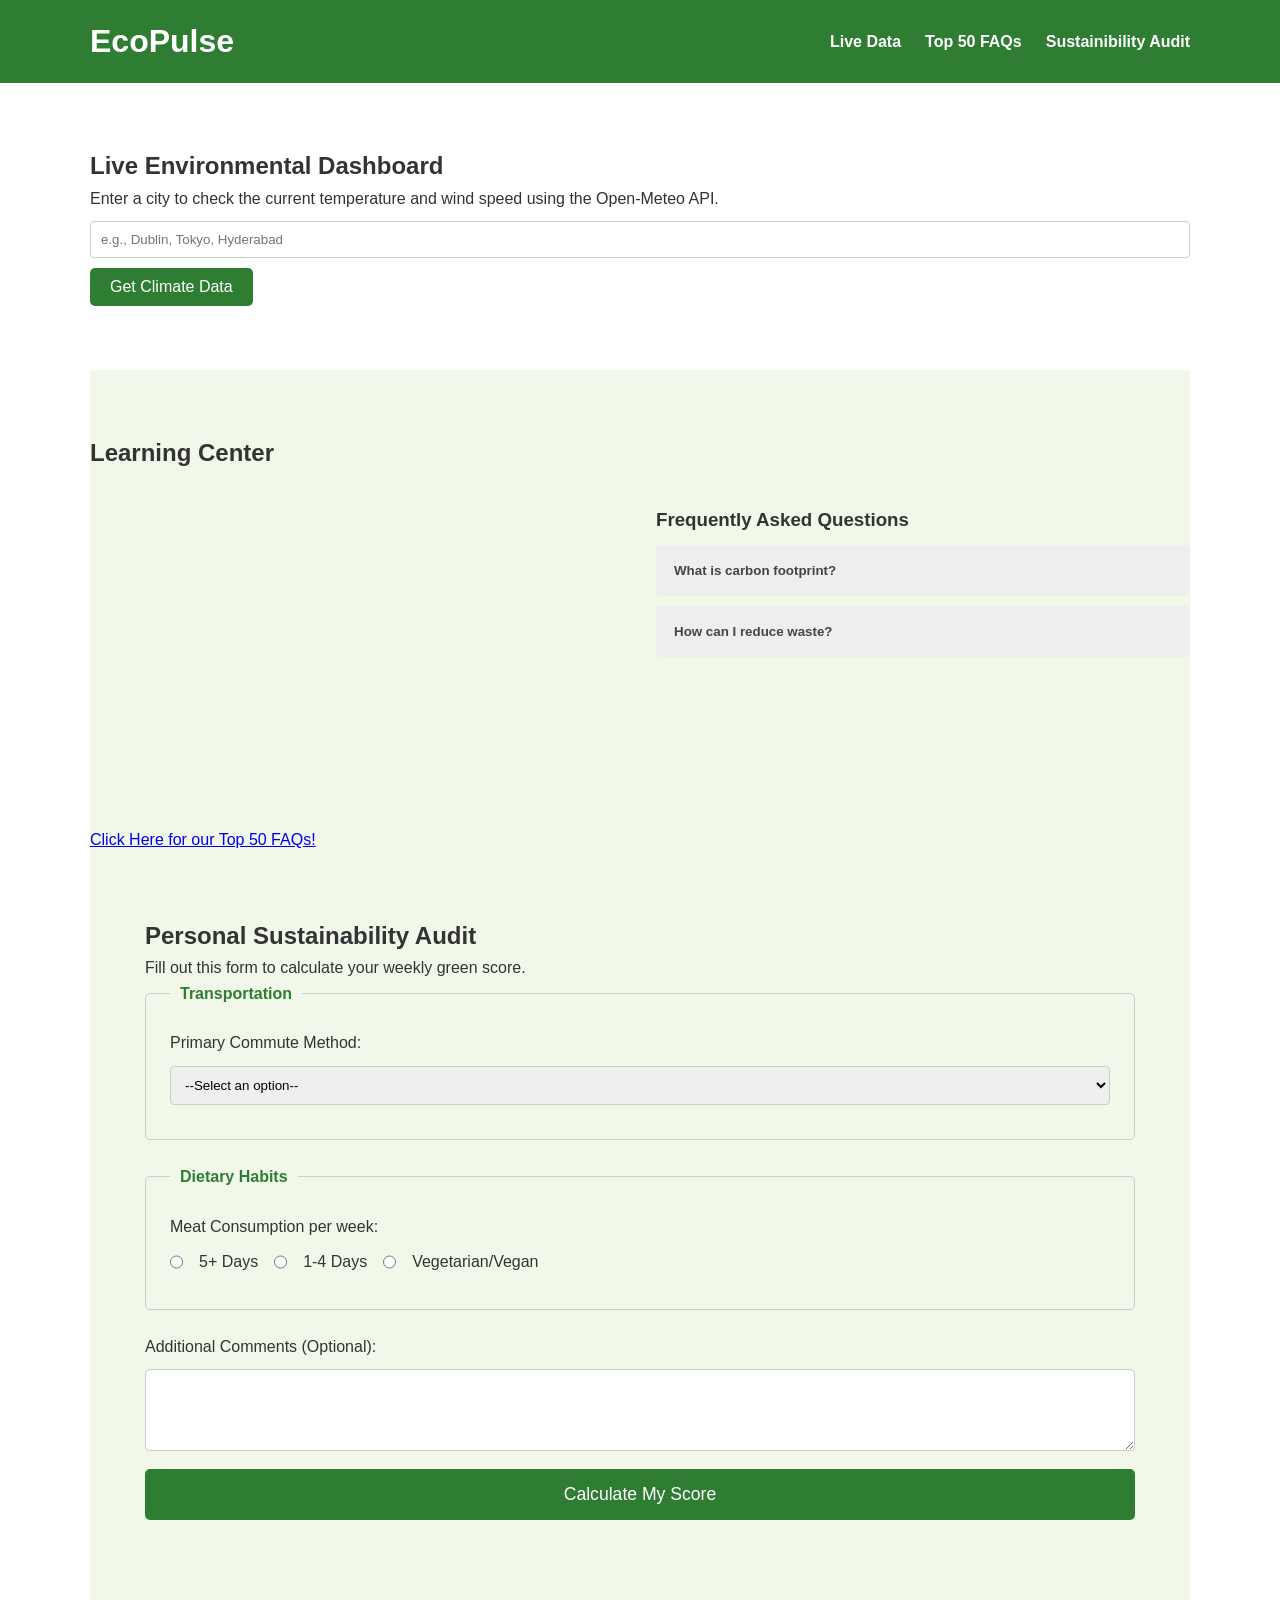
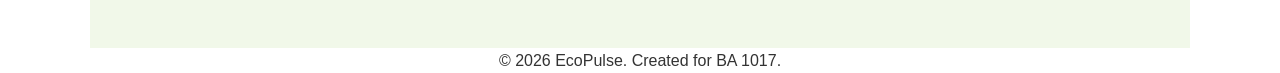
<file: index.html>
<!DOCTYPE html>
<html lang="en">
<head>
    <meta charset="UTF-8">
    <meta name="viewport" content="width=device-width, initial-scale=1.0">
    <meta name="description" content="EcoPulse is your interactive hub for tracking live environmental data and calculating your personal sustainability score.">
    <meta name="keywords" content="climate, sustainability, eco, environment">
    <title>EcoPulse | Sustainable Living & Live Climate Data</title>
    <link rel="stylesheet" href="style.css">
</head>
<body>

    <header class="main-header">
        <div class="container nav-flex">
            <h1>EcoPulse</h1>
            <nav>
                <ul class="nav-links">
                    <li><a href="#dashboard">Live Data</a></li>
                    <li><a href="Page2.html">Top 50 FAQs</a></li>
                    <li><a href="#audit">Sustainibility Audit</a></li>

                </ul>
            </nav>
        </div>
    </header>

    <main>
        <section id="dashboard" class="container section-padding">
            <h2>Live Environmental Dashboard</h2>
            <p>Enter a city to check the current temperature and wind speed using the Open-Meteo API.</p>
            
            <div class="api-widget">
                <input type="text" id="cityInput" placeholder="e.g., Dublin, Tokyo, Hyderabad">
                <button id="fetchDataBtn" class="btn">Get Climate Data</button>
                
                <div id="apiResults" class="results-box hidden"></div>
            </div>
        </section>

        <section id="learn" class="container section-padding bg-light">
            <h2>Learning Center</h2>
            
            <div class="grid-2-col">
                <div class="video-container">
                    <iframe width="100%" height="315" 
                    src="https://www.youtube.com/embed/myZAvqqp9Jc" 
                    title="Climate Change Explained" frameborder="0" allow="accelerometer; autoplay; clipboard-write; encrypted-media; gyroscope; picture-in-picture" allowfullscreen></iframe>

                </div>
                
                <div class="accordion-container">
                    <h3>Frequently Asked Questions</h3>
                    <button class="accordion">What is carbon footprint?</button>
                    <div class="panel">
                        <p>It is the total amount of greenhouse gases generated by our actions.</p>
                    </div>

                    <button class="accordion">How can I reduce waste?</button>
                    <div class="panel">
                        <p>Start by following the 3 Rs: Reduce, Reuse, and Recycle. Composting is also a great step.</p>
                    </div>
                </div>
            </div>
                      <a href="Page2.html">Click Here for our Top 50 FAQs!</a> 
<section id="audit" class="container section-padding">
            <h2>Personal Sustainability Audit</h2>
            <p>Fill out this form to calculate your weekly green score.</p>

            <form id="ecoForm" class="complex-form">
                <fieldset>
                    <legend>Transportation</legend>
                    <label for="commute">Primary Commute Method:</label>
                    <select id="commute" name="commute" required>
                        <option value="">--Select an option--</option>
                        <option value="walk">Walk / Bike</option>
                        <option value="transit">Public Transit</option>
                        <option value="car">Personal Car</option>
                    </select>
                </fieldset>

                <fieldset>
                    <legend>Dietary Habits</legend>
                    <label>Meat Consumption per week:</label>
                    <div class="radio-group">
                        <input type="radio" id="meat-high" name="meat" value="high" required>
                        <label for="meat-high">5+ Days</label>
                        
                        <input type="radio" id="meat-low" name="meat" value="low">
                        <label for="meat-low">1-4 Days</label>
                        
                        <input type="radio" id="meat-none" name="meat" value="none">
                        <label for="meat-none">Vegetarian/Vegan</label>
                    </div>
                </fieldset>

                <label for="feedback">Additional Comments (Optional):</label>
                <textarea id="feedback" rows="4"></textarea>

                <button type="submit" class="btn btn-large">Calculate My Score</button>
            </form>

            <div id="formFeedback" class="results-box hidden mt-2"></div>
        </section>

        </div>
</main>
        </section>
    </main>

    <footer>
        <div class="container text-center">
            <p>&copy; 2026 EcoPulse. Created for BA 1017.</p>
        </div>
    </footer>

    <script src="script.js" defer></script>
</body>
</html>
</file>
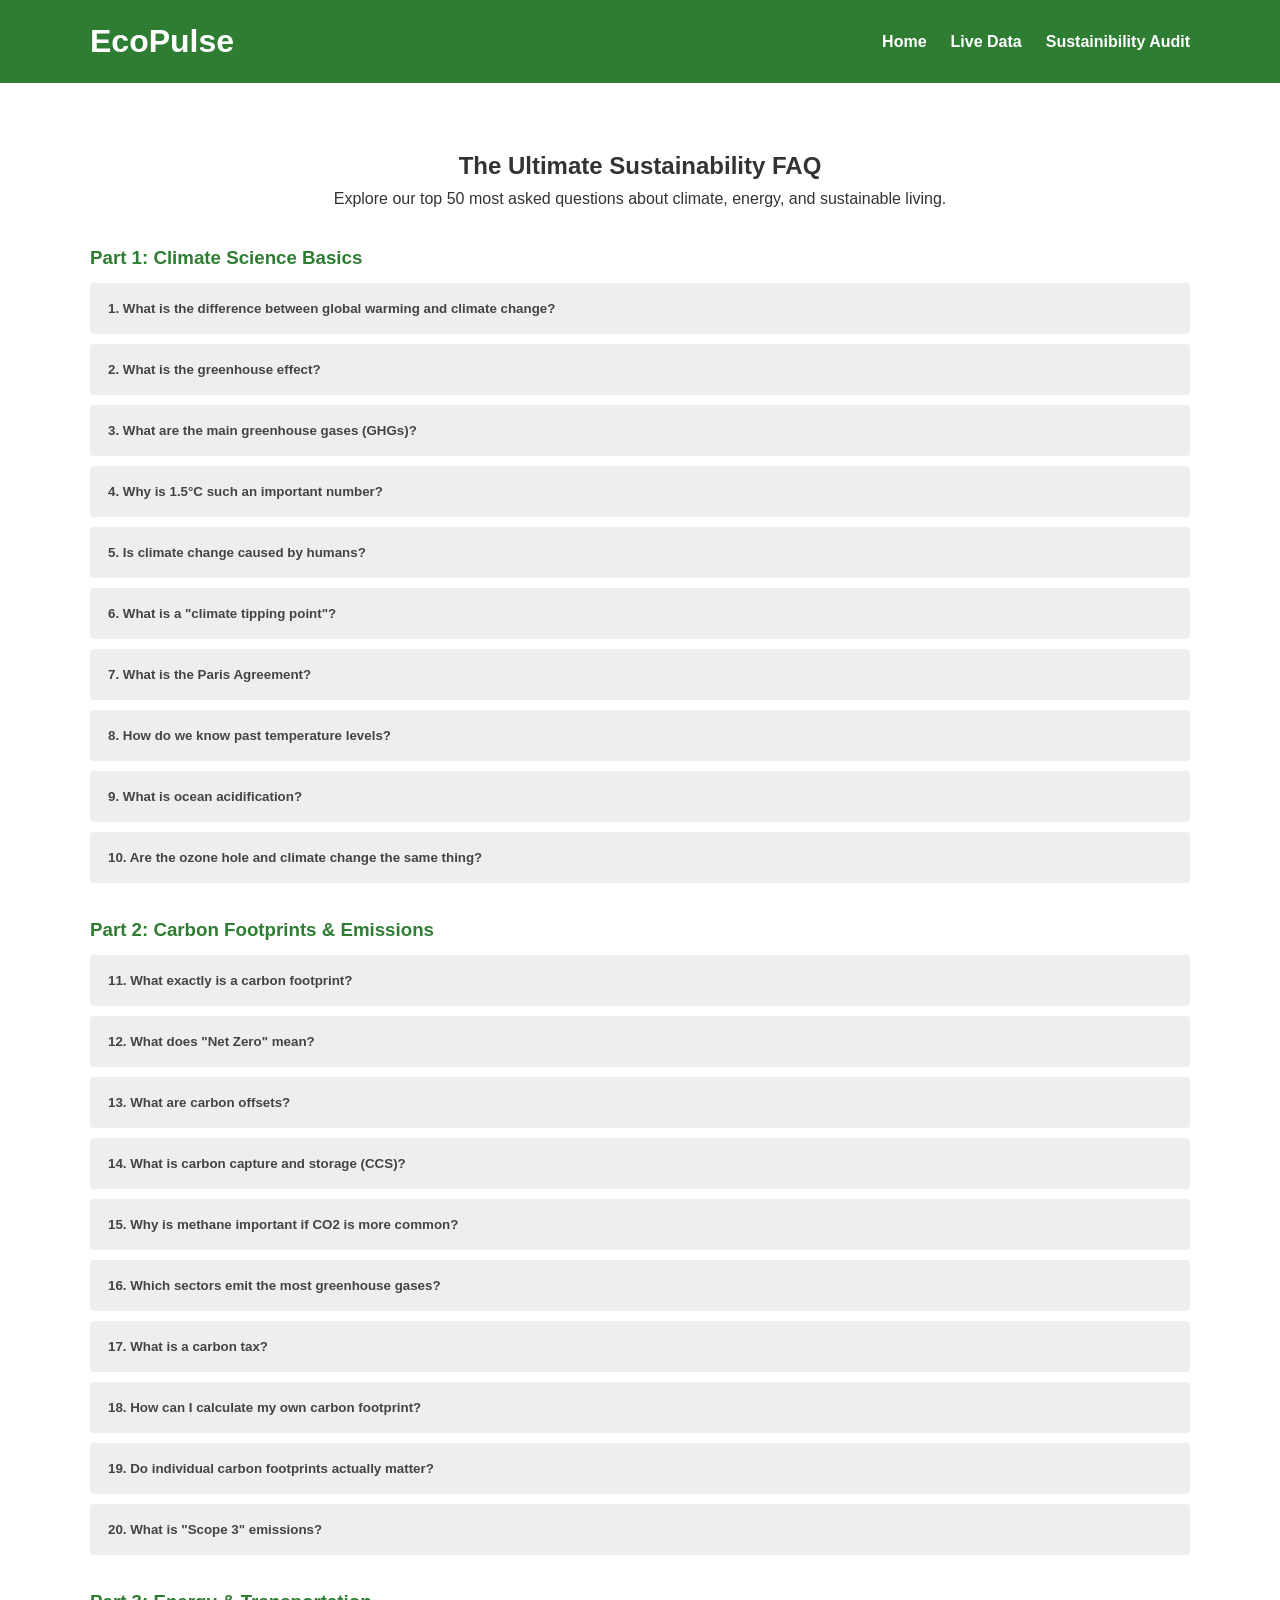
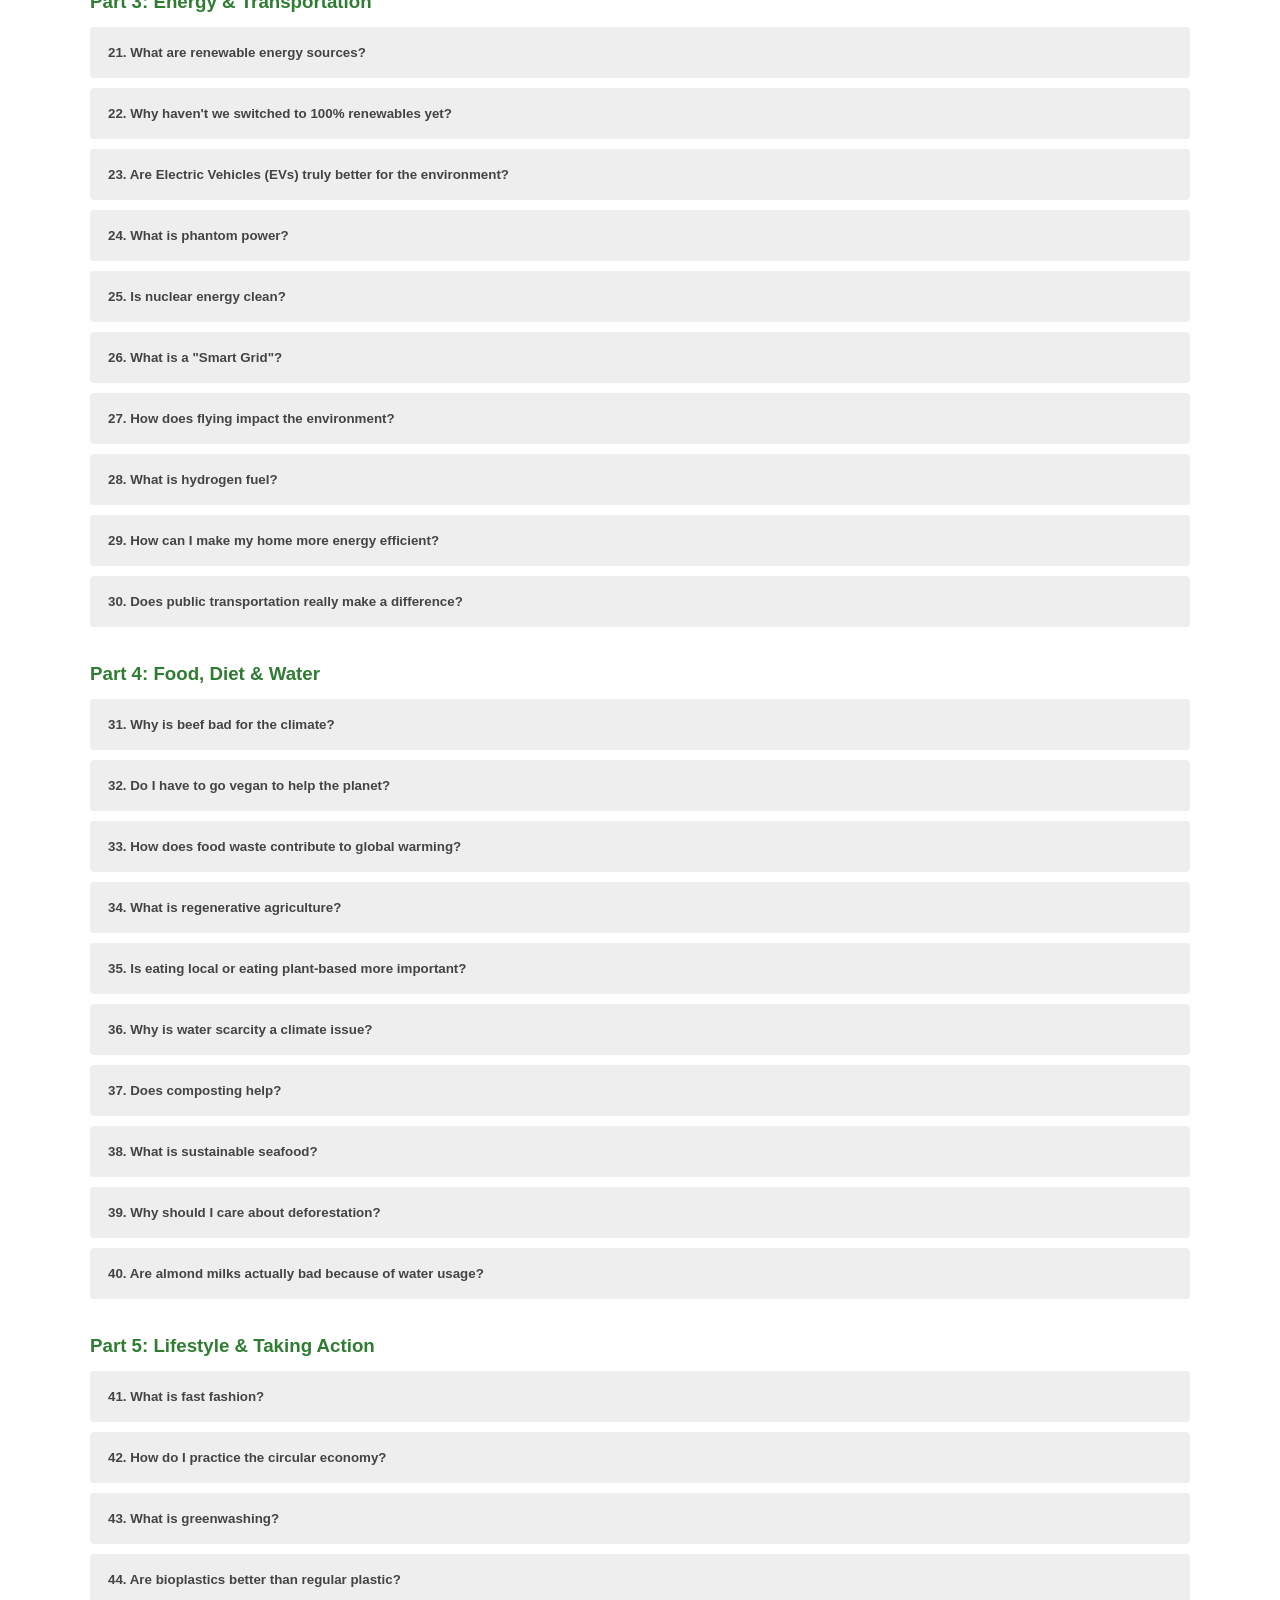
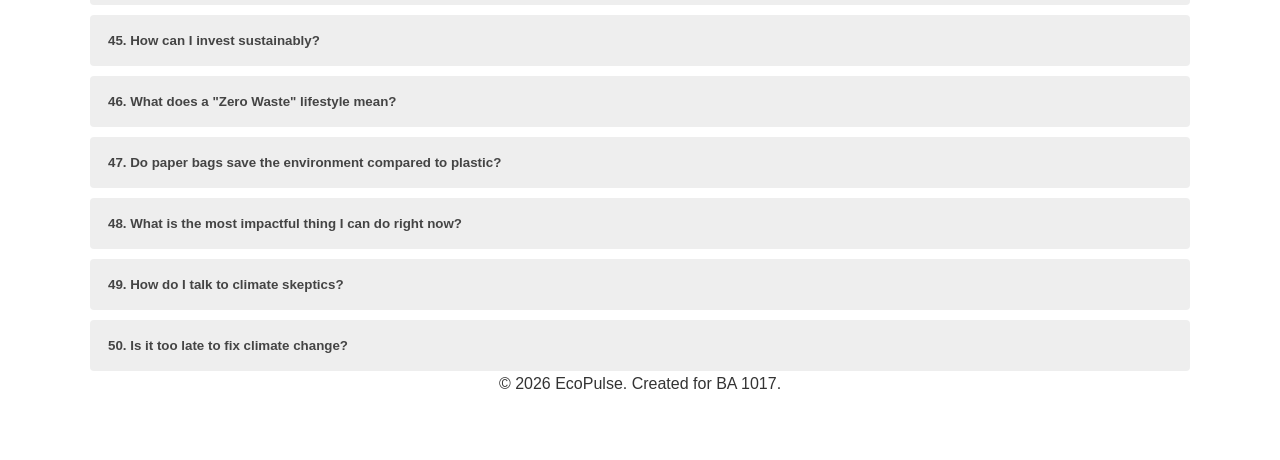
<file: Page2.html>
<!DOCTYPE html>
<html lang="en">
<head>
    <meta charset="UTF-8">
    <meta name="viewport" content="width=device-width, initial-scale=1.0">
    <meta name="description" content="Find answers to the top 50 most frequently asked questions about climate change, sustainability, carbon footprints, and eco-friendly living.">
    <meta name="keywords" content="climate, sustainability, eco, environment, FAQ, Learn, Answers">
    <title>Top 50 Sustainability FAQs | EcoPulse</title>
    <link rel="stylesheet" href="style.css">
</head>
<body>

    <header class="main-header">
        <div class="container nav-flex">
            <h1>EcoPulse</h1>
            <nav>
                <ul class="nav-links">
                    <li><a href="index.html">Home</a></li>
                    <li><a href="index.html#dashboard">Live Data</a></li>
                    <li><a href="Index.html#audit">Sustainibility Audit</a></li>
                </ul>
            </nav>
        </div>
    </header>

    <main class="container section-padding">
        <div class="text-center">
            <h2>The Ultimate Sustainability FAQ</h2>
            <p>Explore our top 50 most asked questions about climate, energy, and sustainable living.</p>
        </div>

        <div class="accordion-container mt-2">
            
            <h3 style="margin-top: 2rem; color: var(--primary-color);">Part 1: Climate Science Basics</h3>
            
            <button class="accordion">1. What is the difference between global warming and climate change?</button>
            <div class="panel"><p>Global warming refers specifically to the long-term heating of Earth's surface, while climate change includes warming as well as broader changes like extreme weather and rising sea levels.</p></div>

            <button class="accordion">2. What is the greenhouse effect?</button>
            <div class="panel"><p>It's a natural process where certain gases in Earth's atmosphere trap heat from the sun, keeping the planet warm enough to sustain life.</p></div>

            <button class="accordion">3. What are the main greenhouse gases (GHGs)?</button>
            <div class="panel"><p>The primary ones are Carbon Dioxide (CO2), Methane (CH4), Nitrous Oxide (N2O), and water vapor.</p></div>

            <button class="accordion">4. Why is 1.5°C such an important number?</button>
            <div class="panel"><p>The UN Paris Agreement aims to limit global warming to 1.5°C above pre-industrial levels to prevent the most catastrophic environmental impacts.</p></div>

            <button class="accordion">5. Is climate change caused by humans?</button>
            <div class="panel"><p>Yes, the overwhelming scientific consensus is that human activities, particularly burning fossil fuels, are the primary drivers of recent climate change.</p></div>

            <button class="accordion">6. What is a "climate tipping point"?</button>
            <div class="panel"><p>A critical threshold that, when crossed, leads to large and often irreversible changes in the climate system (like the melting of the Greenland ice sheet).</p></div>

            <button class="accordion">7. What is the Paris Agreement?</button>
            <div class="panel"><p>A legally binding international treaty on climate change adopted by 196 parties in 2015 to limit global warming.</p></div>

            <button class="accordion">8. How do we know past temperature levels?</button>
            <div class="panel"><p>Scientists study "proxy data" like ice cores, tree rings, and ocean sediments to reconstruct historical climates.</p></div>

            <button class="accordion">9. What is ocean acidification?</button>
            <div class="panel"><p>As the ocean absorbs excess CO2 from the atmosphere, its chemistry changes, becoming more acidic, which harms marine life like coral reefs.</p></div>

            <button class="accordion">10. Are the ozone hole and climate change the same thing?</button>
            <div class="panel"><p>No. The ozone hole is caused by specific chemicals (CFCs) destroying the protective ozone layer, while climate change is driven by greenhouse gases trapping heat.</p></div>

            <h3 style="margin-top: 2rem; color: var(--primary-color);">Part 2: Carbon Footprints & Emissions</h3>

            <button class="accordion">11. What exactly is a carbon footprint?</button>
            <div class="panel"><p>It is the total amount of greenhouse gases generated by our actions, usually expressed in equivalent tons of carbon dioxide (CO2e).</p></div>

            <button class="accordion">12. What does "Net Zero" mean?</button>
            <div class="panel"><p>Net zero means balancing the amount of greenhouse gas produced with the amount removed from the atmosphere.</p></div>

            <button class="accordion">13. What are carbon offsets?</button>
            <div class="panel"><p>An action intended to compensate for the emission of greenhouse gases, like planting trees or funding renewable energy projects.</p></div>

            <button class="accordion">14. What is carbon capture and storage (CCS)?</button>
            <div class="panel"><p>A technology that captures carbon dioxide emissions produced from the use of fossil fuels and stores it deep underground.</p></div>

            <button class="accordion">15. Why is methane important if CO2 is more common?</button>
            <div class="panel"><p>Methane is roughly 25 to 80 times more potent at trapping heat in the atmosphere than CO2 over a 20-year period.</p></div>

            <button class="accordion">16. Which sectors emit the most greenhouse gases?</button>
            <div class="panel"><p>Electricity/heat production, agriculture/forestry, industry, and transportation are the largest global emitters.</p></div>

            <button class="accordion">17. What is a carbon tax?</button>
            <div class="panel"><p>A fee imposed by a government on any company that burns fossil fuels, designed to incentivize lower emissions.</p></div>

            <button class="accordion">18. How can I calculate my own carbon footprint?</button>
            <div class="panel"><p>You can use our Eco-Audit tool on the homepage, or use online calculators provided by the EPA or WWF.</p></div>

            <button class="accordion">19. Do individual carbon footprints actually matter?</button>
            <div class="panel"><p>Yes. While massive corporations emit the most, consumer demand drives corporate behavior. Collective individual action forces systemic change.</p></div>

            <button class="accordion">20. What is "Scope 3" emissions?</button>
            <div class="panel"><p>These are indirect emissions that occur in a company's value chain (e.g., the emissions from consumers using a product, or the transportation of materials).</p></div>

            <h3 style="margin-top: 2rem; color: var(--primary-color);">Part 3: Energy & Transportation</h3>

            <button class="accordion">21. What are renewable energy sources?</button>
            <div class="panel"><p>Energy derived from natural sources that are replenished at a higher rate than they are consumed, like sunlight, wind, and water.</p></div>

            <button class="accordion">22. Why haven't we switched to 100% renewables yet?</button>
            <div class="panel"><p>Challenges include upgrading power grids, improving battery storage for when the sun isn't shining or wind isn't blowing, and political/economic hurdles.</p></div>

            <button class="accordion">23. Are Electric Vehicles (EVs) truly better for the environment?</button>
            <div class="panel"><p>Yes. Even when accounting for battery manufacturing, EVs produce significantly lower lifetime emissions compared to gas-powered cars.</p></div>

            <button class="accordion">24. What is phantom power?</button>
            <div class="panel"><p>The energy drained by electronic devices when they are plugged in but turned off (like TVs and chargers).</p></div>

            <button class="accordion">25. Is nuclear energy clean?</button>
            <div class="panel"><p>Nuclear energy produces zero carbon emissions during operation, making it a critical tool for fighting climate change, though managing radioactive waste remains a challenge.</p></div>

            <button class="accordion">26. What is a "Smart Grid"?</button>
            <div class="panel"><p>An electricity network that uses digital technology to monitor and manage the transport of electricity from all generation sources to meet varying electricity demands.</p></div>

            <button class="accordion">27. How does flying impact the environment?</button>
            <div class="panel"><p>Aviation contributes about 2.5% of global CO2 emissions. Short flights are particularly inefficient per passenger mile.</p></div>

            <button class="accordion">28. What is hydrogen fuel?</button>
            <div class="panel"><p>A zero-emission fuel burned with oxygen. It can be used in fuel cells or internal combustion engines, emitting only water vapor.</p></div>

            <button class="accordion">29. How can I make my home more energy efficient?</button>
            <div class="panel"><p>Upgrading insulation, switching to LED bulbs, sealing drafts, and using a smart thermostat are the most effective steps.</p></div>

            <button class="accordion">30. Does public transportation really make a difference?</button>
            <div class="panel"><p>Absolutely. A fully occupied bus or train emits a fraction of the greenhouse gases per passenger mile compared to single-occupancy vehicles.</p></div>

            <h3 style="margin-top: 2rem; color: var(--primary-color);">Part 4: Food, Diet & Water</h3>

            <button class="accordion">31. Why is beef bad for the climate?</button>
            <div class="panel"><p>Cows produce high levels of methane during digestion, and farming them requires massive amounts of land and water, often leading to deforestation.</p></div>

            <button class="accordion">32. Do I have to go vegan to help the planet?</button>
            <div class="panel"><p>No, but reducing meat and dairy intake (e.g., eating plant-based 3 days a week) significantly lowers your environmental impact.</p></div>

            <button class="accordion">33. How does food waste contribute to global warming?</button>
            <div class="panel"><p>When food rots in landfills, it releases methane. If food waste were a country, it would be the third-largest emitter in the world.</p></div>

            <button class="accordion">34. What is regenerative agriculture?</button>
            <div class="panel"><p>Farming practices that aim to rehabilitate soil health, increase biodiversity, and actually draw carbon down from the atmosphere into the earth.</p></div>

            <button class="accordion">35. Is eating local or eating plant-based more important?</button>
            <div class="panel"><p>Studies show *what* you eat matters more than *where* it comes from. Transportation is a small part of food emissions compared to land use and farming processes.</p></div>

            <button class="accordion">36. Why is water scarcity a climate issue?</button>
            <div class="panel"><p>Climate change alters precipitation patterns and melts glaciers, leading to severe droughts in some regions and shrinking freshwater supplies.</p></div>

            <button class="accordion">37. Does composting help?</button>
            <div class="panel"><p>Yes! Composting organic waste prevents it from producing methane in a landfill and creates nutrient-rich soil for plants.</p></div>

            <button class="accordion">38. What is sustainable seafood?</button>
            <div class="panel"><p>Seafood caught or farmed in ways that consider the long-term vitality of harvested species and the well-being of the oceans.</p></div>

            <button class="accordion">39. Why should I care about deforestation?</button>
            <div class="panel"><p>Trees absorb CO2. When forests are cleared (often for agriculture), that stored carbon is released, and the planet loses its natural "lungs."</p></div>

            <button class="accordion">40. Are almond milks actually bad because of water usage?</button>
            <div class="panel"><p>While almonds require significant water, producing almond milk still uses far less water, land, and emits less CO2 than producing dairy milk.</p></div>

            <h3 style="margin-top: 2rem; color: var(--primary-color);">Part 5: Lifestyle & Taking Action</h3>

            <button class="accordion">41. What is fast fashion?</button>
            <div class="panel"><p>The mass production of cheap, trendy clothing. It results in massive water pollution, textile waste, and high carbon emissions.</p></div>

            <button class="accordion">42. How do I practice the circular economy?</button>
            <div class="panel"><p>By prioritizing repairing, reusing, sharing, and recycling products rather than the traditional "take, make, dispose" model.</p></div>

            <button class="accordion">43. What is greenwashing?</button>
            <div class="panel"><p>When a company uses deceptive marketing to persuade the public that its products, aims, and policies are environmentally friendly when they are not.</p></div>

            <button class="accordion">44. Are bioplastics better than regular plastic?</button>
            <div class="panel"><p>Sometimes, but many "compostable" bioplastics only break down in highly specific industrial composting facilities, not in your backyard or the ocean.</p></div>

            <button class="accordion">45. How can I invest sustainably?</button>
            <div class="panel"><p>Look into ESG (Environmental, Social, and Governance) funds and ensure your pension or savings are not funding fossil fuel expansion.</p></div>

            <button class="accordion">46. What does a "Zero Waste" lifestyle mean?</button>
            <div class="panel"><p>Attempting to send absolutely nothing to a landfill by refusing what you don't need, reducing what you do, and reusing/composting the rest.</p></div>

            <button class="accordion">47. Do paper bags save the environment compared to plastic?</button>
            <div class="panel"><p>Paper bags actually have a higher carbon footprint to manufacture. The most sustainable choice is a reusable cloth bag used hundreds of times.</p></div>

            <button class="accordion">48. What is the most impactful thing I can do right now?</button>
            <div class="panel"><p>Vote for climate-conscious leaders, switch your energy provider to renewables, and eat a more plant-based diet.</p></div>

            <button class="accordion">49. How do I talk to climate skeptics?</button>
            <div class="panel"><p>Focus on shared values. Talk about the economic benefits of clean energy, job creation, and protecting local nature rather than debating global statistics.</p></div>

            <button class="accordion">50. Is it too late to fix climate change?</button>
            <div class="panel"><p>No. While some changes are locked in, every fraction of a degree matters. Immediate, drastic action can still secure a livable future.</p></div>

    <footer>
        <div class="container text-center">
            <p>&copy; 2026 EcoPulse. Created for BA 1017.</p>
        </div>
    </footer>

    <script src="script.js" defer></script>
</body>
</html>
</file>
<file: style.css>
:root {
    --primary-color: #2e7d32;
    --primary-hover: #1b5e20;
    --bg-color: #ffffff;
    --bg-light: #f1f8e9;
    --text-dark: #333333;
    --border-color: #cccccc;
}

* {
    margin: 0;
    padding: 0;
    box-sizing: border-box;
    font-family: 'Segoe UI', Tahoma, Geneva, Verdana, sans-serif;
}

body {
    background-color: var(--bg-color);
    color: var(--text-dark);
    line-height: 1.6;
}

.container {
    width: 90%;
    max-width: 1100px;
    margin: auto;
}

.section-padding {
    padding: 4rem 0;
}

.bg-light {
    background-color: var(--bg-light);
}

.mt-2 {
    margin-top: 2rem;
}

.text-center {
    text-align: center;
}

.main-header {
    background-color: var(--primary-color);
    color: white;
    padding: 1rem 0;
    position: sticky;
    top: 0;
    z-index: 100;
}

.nav-flex {
    display: flex;
    justify-content: space-between;
    align-items: center;
    flex-wrap: wrap; 
}

.nav-links {
    list-style: none;
    display: flex;
    gap: 1.5rem;
}

.nav-links a {
    color: white;
    text-decoration: none;
    font-weight: bold;
    transition: opacity 0.3s ease;
}

.nav-links a:hover {
    opacity: 0.8;
}

.btn {
    display: inline-block;
    background: var(--primary-color);
    color: white;
    padding: 10px 20px;
    border: none;
    cursor: pointer;
    border-radius: 5px;
    font-size: 1rem;
    transition: background 0.3s;
}

.btn:hover {
    background: var(--primary-hover);
}

.btn-large {
    width: 100%;
    padding: 15px;
    font-size: 1.1rem;
}

input[type="text"], select, textarea {
    width: 100%;
    padding: 10px;
    margin: 10px 0;
    border: 1px solid var(--border-color);
    border-radius: 4px;
}

.complex-form fieldset {
    padding: 1.5rem;
    margin-bottom: 1.5rem;
    border: 1px solid var(--border-color);
    border-radius: 5px;
}

.complex-form legend {
    font-weight: bold;
    padding: 0 10px;
    color: var(--primary-color);
}

.radio-group {
    display: flex;
    gap: 1rem;
    margin: 10px 0;
}

.results-box {
    background: var(--bg-light);
    border-left: 5px solid var(--primary-color);
    padding: 15px;
    margin-top: 15px;
    border-radius: 4px;
}

.hidden {
    display: none;
}

.grid-2-col {
    display: grid;
    grid-template-columns: 1fr 1fr;
    gap: 2rem;
    margin-top: 2rem;
}

.accordion {
    background-color: #eee;
    color: #444;
    cursor: pointer;
    padding: 18px;
    width: 100%;
    text-align: left;
    border: none;
    outline: none;
    transition: 0.4s;
    font-weight: bold;
    margin-top: 10px;
    border-radius: 4px;
}

.accordion.active, .accordion:hover {
    background-color: #ccc;
}

.panel {
    padding: 0 18px;
    background-color: white;
    max-height: 0;
    overflow: hidden;
    transition: max-height 0.2s ease-out;
}

@media (max-width: 768px) {
    .grid-2-col {
        grid-template-columns: 1fr; 
    }
    
    .nav-flex {
        flex-direction: column;
        text-align: center;
        gap: 1rem;
    }
    
    .radio-group {
        flex-direction: column;
        gap: 0.5rem;
    }
}

.gallery-item h3 {
    margin-bottom: 10px;
    color: var(--primary-color);
}

.compare-container {
    position: relative;
    width: 100%;
    max-width: 900px;
    margin: auto;
    aspect-ratio: 16 / 9; 
    background-color: #ddd; 
    border-radius: 8px;
    overflow: hidden;
    box-shadow: 0 4px 15px rgba(0,0,0,0.2);
}

.compare-container img {
    position: absolute;
    top: 0;
    left: 0;
    width: 100%;
    height: 100%;
    object-fit: cover;
    pointer-events: none; 
}

.img-foreground {
    clip-path: inset(0 50% 0 0); 
}

.image-slider {
    position: absolute;
    appearance: none;
    -webkit-appearance: none;
    width: 100%;
    height: 100%;
    background: transparent;
    outline: none;
    z-index: 10;
    margin: 0;
    top: 0;
    left: 0;
    cursor: ew-resize;
}

.image-slider::-webkit-slider-thumb {
    -webkit-appearance: none;
    appearance: none;
    width: 4px;
    height: 100vh;
    background: white;
    cursor: ew-resize;
    box-shadow: 0 0 10px rgba(0,0,0,0.8);
}

.image-slider::-moz-range-thumb {
    width: 4px;
    height: 100vh;
    background: white;
    cursor: ew-resize;
    box-shadow: 0 0 10px rgba(0,0,0,0.8);
    border: none;
}
</file>
